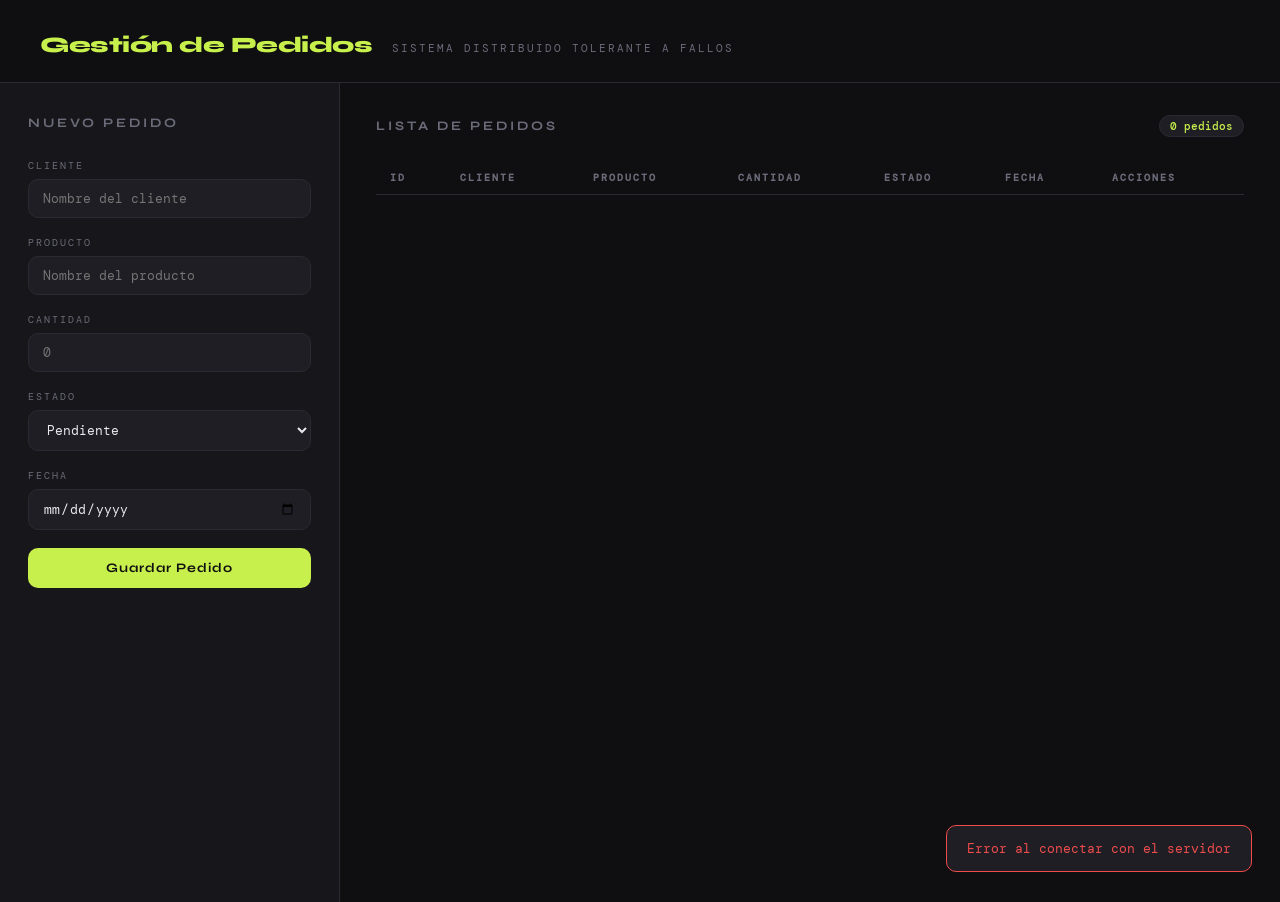
<file: frontend/index.html>
<!doctype html>
<html lang="es">

<head>
  <meta charset="UTF-8">
  <meta name="viewport" content="width=device-width, initial-scale=1.0">
  <title>Gestión de Pedidos</title>
  <link href="https://fonts.googleapis.com/css2?family=Syne:wght@400;600;700;800&family=DM+Mono:wght@300;400;500&display=swap" rel="stylesheet">
  <link rel="stylesheet" href="style.css">
</head>

<body>

  <div class="header">
    <h1>Gestión de Pedidos</h1>
    <p>Sistema Distribuido Tolerante a Fallos</p>
  </div>

  <div class="container">

    <!-- FORM PANEL -->
    <div class="form-panel" id="formPanel">
      <span class="edit-mode-badge">● Editando</span>
      <h2 id="formTitle">Nuevo Pedido</h2>

      <div class="form-group">
        <label>Cliente</label>
        <input name="customer" id="f-customer" type="text" placeholder="Nombre del cliente" required>
      </div>

      <div class="form-group">
        <label>Producto</label>
        <input name="product" id="f-product" type="text" placeholder="Nombre del producto" required>
      </div>

      <div class="form-group">
        <label>Cantidad</label>
        <input name="amount" id="f-amount" type="number" placeholder="0" min="1" required>
      </div>

      <div class="form-group">
        <label>Estado</label>
        <select name="state" id="f-state">
          <option value="Pendiente">Pendiente</option>
          <option value="En proceso">En proceso</option>
          <option value="Enviado">Enviado</option>
          <option value="Entregado">Entregado</option>
        </select>
      </div>

      <div class="form-group">
        <label>Fecha</label>
        <input name="start_date" id="f-date" type="date" required>
      </div>

      <button class="btn btn-primary" id="btnSubmit" onclick="submitForm()">
        Guardar Pedido
      </button>
      <button class="btn btn-cancel" id="btnCancel" onclick="cancelEdit()" style="display:none">
        Cancelar edición
      </button>
    </div>

    <!-- TABLE PANEL -->
    <div class="table-panel">
      <div class="table-header">
        <h2>Lista de Pedidos</h2>
        <span class="count-badge" id="countBadge">0 pedidos</span>
      </div>

      <table>
        <thead>
          <tr>
            <th>ID</th>
            <th>Cliente</th>
            <th>Producto</th>
            <th>Cantidad</th>
            <th>Estado</th>
            <th>Fecha</th>
            <th>Acciones</th>
          </tr>
        </thead>
        <tbody id="tablaPedidos"></tbody>
      </table>
    </div>
  </div>

  <div class="toast" id="toast"></div>
  <script src="app.js"></script>

</body>
</html>
</file>
<file: frontend/style.css>
:root {
      --bg: #0f0f11;
      --surface: #17171b;
      --surface2: #1e1e24;
      --border: #2a2a33;
      --accent: #c8f04c;
      --accent2: #4cf0c8;
      --danger: #f04c4c;
      --text: #e8e8ed;
      --muted: #6b6b7a;
      --radius: 10px;
    }

    * { box-sizing: border-box; margin: 0; padding: 0; }

    body {
      background: var(--bg);
      color: var(--text);
      font-family: 'DM Mono', monospace;
      min-height: 100vh;
    }

    /* HEADER */
    .header {
      padding: 32px 40px 24px;
      border-bottom: 1px solid var(--border);
      display: flex;
      align-items: baseline;
      gap: 20px;
    }
    .header h1 {
      font-family: 'Syne', sans-serif;
      font-size: 22px;
      font-weight: 800;
      letter-spacing: -0.5px;
      color: var(--accent);
    }
    .header p {
      font-size: 11px;
      color: var(--muted);
      letter-spacing: 2px;
      text-transform: uppercase;
    }

    /* LAYOUT */
    .container {
      display: grid;
      grid-template-columns: 340px 1fr;
      gap: 0;
      height: calc(100vh - 81px);
    }

    /* FORM PANEL */
    .form-panel {
      background: var(--surface);
      border-right: 1px solid var(--border);
      padding: 32px 28px;
      overflow-y: auto;
    }
    .form-panel h2 {
      font-family: 'Syne', sans-serif;
      font-size: 13px;
      font-weight: 700;
      letter-spacing: 3px;
      text-transform: uppercase;
      color: var(--muted);
      margin-bottom: 28px;
    }
    .form-group {
      margin-bottom: 18px;
    }
    .form-group label {
      display: block;
      font-size: 10px;
      letter-spacing: 2px;
      text-transform: uppercase;
      color: var(--muted);
      margin-bottom: 7px;
    }
    .form-group input,
    .form-group select {
      width: 100%;
      background: var(--surface2);
      border: 1px solid var(--border);
      border-radius: var(--radius);
      padding: 10px 14px;
      color: var(--text);
      font-family: 'DM Mono', monospace;
      font-size: 13px;
      outline: none;
      transition: border-color 0.2s;
    }
    .form-group input:focus,
    .form-group select:focus {
      border-color: var(--accent);
    }
    .form-group select option { background: #1e1e24; }

    .btn {
      width: 100%;
      padding: 12px;
      border: none;
      border-radius: var(--radius);
      font-family: 'Syne', sans-serif;
      font-size: 13px;
      font-weight: 700;
      letter-spacing: 1px;
      cursor: pointer;
      transition: opacity 0.2s, transform 0.1s;
    }
    .btn:active { transform: scale(0.98); }
    .btn-primary {
      background: var(--accent);
      color: #0f0f11;
    }
    .btn-primary:hover { opacity: 0.88; }
    .btn-cancel {
      background: var(--border);
      color: var(--muted);
      margin-top: 8px;
    }
    .btn-cancel:hover { background: var(--surface2); color: var(--text); }

    /* EDIT MODE */
    .edit-mode-badge {
      display: none;
      background: var(--accent2);
      color: #0f0f11;
      font-size: 10px;
      font-weight: 700;
      letter-spacing: 2px;
      text-transform: uppercase;
      padding: 4px 10px;
      border-radius: 20px;
      margin-bottom: 20px;
    }
    .edit-mode .edit-mode-badge { display: inline-block; }
    .edit-mode .btn-primary { background: var(--accent2); }
    .edit-mode .form-panel h2 { color: var(--accent2); }

    /* TABLE PANEL */
    .table-panel {
      padding: 32px 36px;
      overflow-y: auto;
    }
    .table-header {
      display: flex;
      align-items: center;
      justify-content: space-between;
      margin-bottom: 24px;
    }
    .table-header h2 {
      font-family: 'Syne', sans-serif;
      font-size: 13px;
      font-weight: 700;
      letter-spacing: 3px;
      text-transform: uppercase;
      color: var(--muted);
    }
    .count-badge {
      background: var(--surface2);
      border: 1px solid var(--border);
      color: var(--accent);
      font-size: 11px;
      padding: 3px 10px;
      border-radius: 20px;
      font-weight: 500;
    }

    table {
      width: 100%;
      border-collapse: collapse;
    }
    thead th {
      font-size: 10px;
      letter-spacing: 2px;
      text-transform: uppercase;
      color: var(--muted);
      text-align: left;
      padding: 10px 14px;
      border-bottom: 1px solid var(--border);
    }
    tbody tr {
      border-bottom: 1px solid var(--border);
      transition: background 0.15s;
    }
    tbody tr:hover { background: var(--surface2); }
    tbody tr.editing-row { background: rgba(76,240,200,0.05); border-left: 2px solid var(--accent2); }

    tbody td {
      padding: 12px 14px;
      font-size: 13px;
      color: var(--text);
    }
    .td-id { color: var(--muted); font-size: 11px; }
    .td-actions { display: flex; gap: 8px; }

    .btn-icon {
      padding: 6px 12px;
      border: none;
      border-radius: 6px;
      font-family: 'DM Mono', monospace;
      font-size: 11px;
      font-weight: 500;
      cursor: pointer;
      transition: opacity 0.2s;
    }
    .btn-edit {
      background: rgba(76,240,200,0.12);
      color: var(--accent2);
      border: 1px solid rgba(76,240,200,0.2);
    }
    .btn-edit:hover { opacity: 0.75; }
    .btn-delete {
      background: rgba(240,76,76,0.12);
      color: var(--danger);
      border: 1px solid rgba(240,76,76,0.2);
    }
    .btn-delete:hover { opacity: 0.75; }

    /* STATE BADGES */
    .state {
      display: inline-block;
      font-size: 10px;
      letter-spacing: 1px;
      text-transform: uppercase;
      padding: 3px 9px;
      border-radius: 20px;
      font-weight: 500;
    }
    .state-pendiente   { background: rgba(200,240,76,0.12);  color: var(--accent);  border: 1px solid rgba(200,240,76,0.25); }
    .state-en-proceso  { background: rgba(76,160,240,0.12);  color: #4ca8f0;        border: 1px solid rgba(76,160,240,0.25); }
    .state-enviado     { background: rgba(76,240,200,0.12);  color: var(--accent2); border: 1px solid rgba(76,240,200,0.25); }
    .state-entregado   { background: rgba(130,240,76,0.12);  color: #82f04c;        border: 1px solid rgba(130,240,76,0.25); }

    /* EMPTY / LOADING */
    .empty {
      text-align: center;
      padding: 60px 0;
      color: var(--muted);
      font-size: 13px;
    }
    .empty span { display: block; font-size: 32px; margin-bottom: 12px; }

    /* TOAST */
    .toast {
      position: fixed;
      bottom: 28px;
      right: 28px;
      background: var(--surface2);
      border: 1px solid var(--border);
      padding: 14px 20px;
      border-radius: var(--radius);
      font-size: 13px;
      opacity: 0;
      transform: translateY(10px);
      transition: all 0.3s;
      pointer-events: none;
      z-index: 999;
    }
    .toast.show { opacity: 1; transform: translateY(0); }
    .toast.success { border-color: var(--accent); color: var(--accent); }
    .toast.error   { border-color: var(--danger); color: var(--danger); }
</file>
